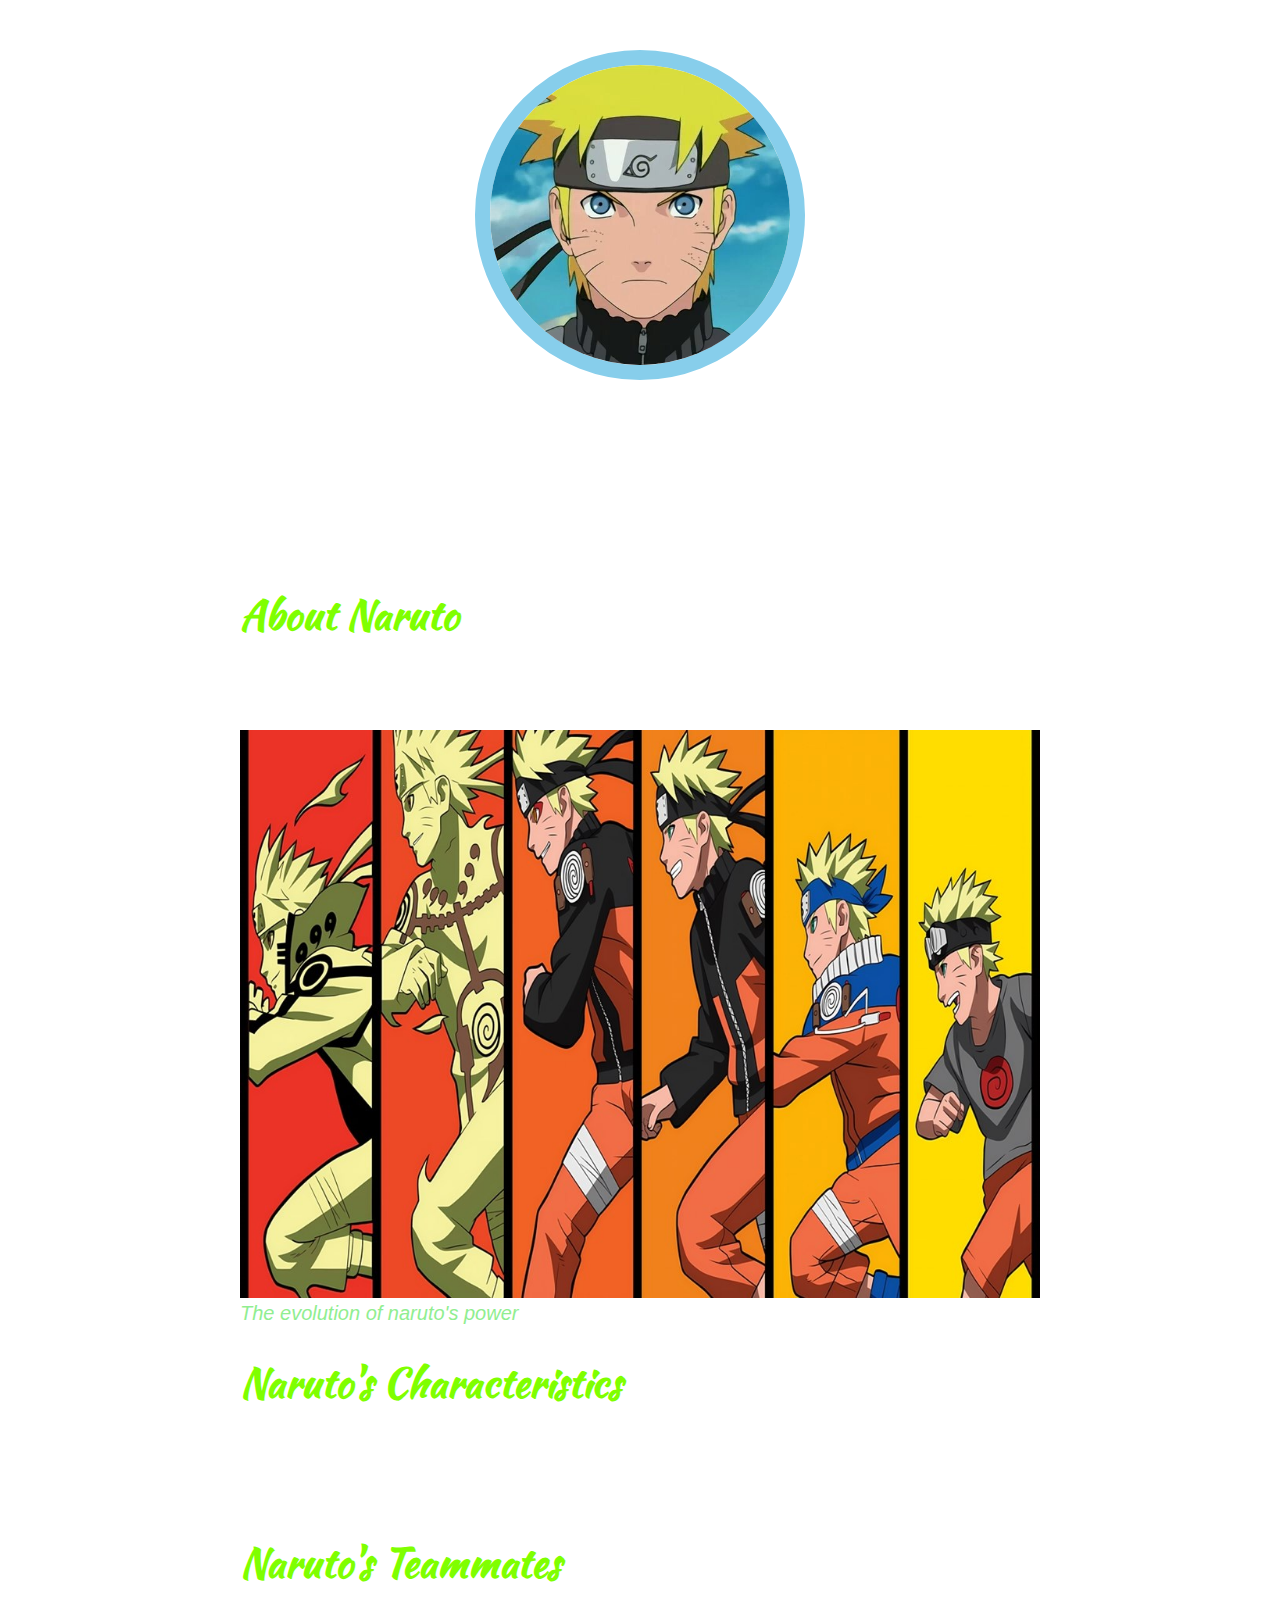
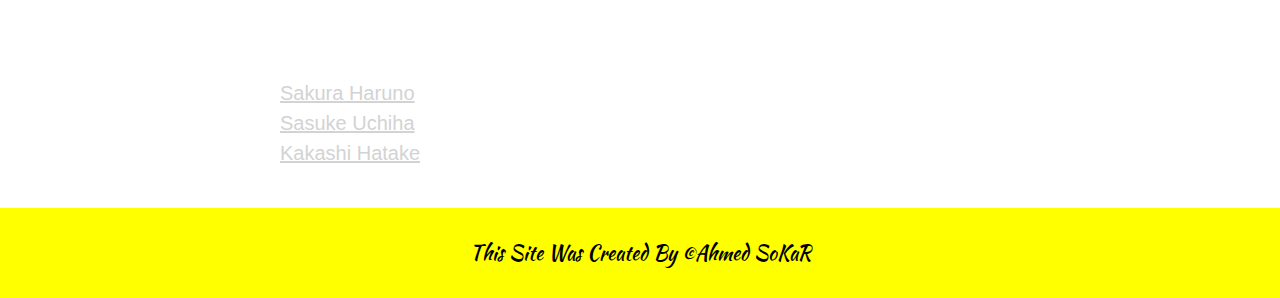
<file: index.html>
<!DOCTYPE <html>
<html>
    <head>
        <meta charset="UTF-8">
        <title>Naruto Uzumaki</title>
        <link rel="icon" href="img/Naruto.jpg">
        <link href="https://fonts.googleapis.com/css2?family=Kaushan+Script&display=swap" rel="stylesheet">
        <link rel="stylesheet" href="css/ninja.css">
    </head>
    <!--Header Element-->
    <body>
        <header>
            <img src="img/Naruto.jpg">
            <h1><b>Naruto Uzumaki</b></h1>
        </header>
    <!-- Main Element -->
    <main>
        <h2>About Naruto</h2>
        <p>Naruto is a Ninja in the hidden leaf village who was hated by his whole village for having a demon fox inside him and later on grew as the most powerful and loved ninja</p>
        <img src="img/Naruto-2.jpg">
        <p class="caption">The evolution of naruto's power</p>

        <!-- Characteristics -->

        <h2>Naruto's Characteristics</h2>
        <ol>
            <li>He has a demon fox inside him</li>
            <li>his own village hates him</li>
            <li>he's trying to be acknowledged by everyone</li>

        <!-- Teammates -->

        </ol>
        <h2>Naruto's Teammates</h2>
        <p>Naruto Grew having some awesome Teammates that supports him, Click on the links below to read more about them.</p>
        <ul>
            <li><a target="_blank" href="https://en.wikipedia.org/wiki/Sakura_Haruno">Sakura Haruno</a></li>
            <li><a target="_blank" href="https://en.wikipedia.org/wiki/Sasuke_Uchiha">Sasuke Uchiha</a></li>
            <li><a target="_blank" href="https://en.wikipedia.org/wiki/Kakashi_Hatake">Kakashi Hatake</a></li>
        </ul>
    </main>
    <!-- Footer Element -->
    <footer>
        <p>This site was created by &copy;Ahmed SoKaR</p>
    </footer>
    </body>
</html>
</file>
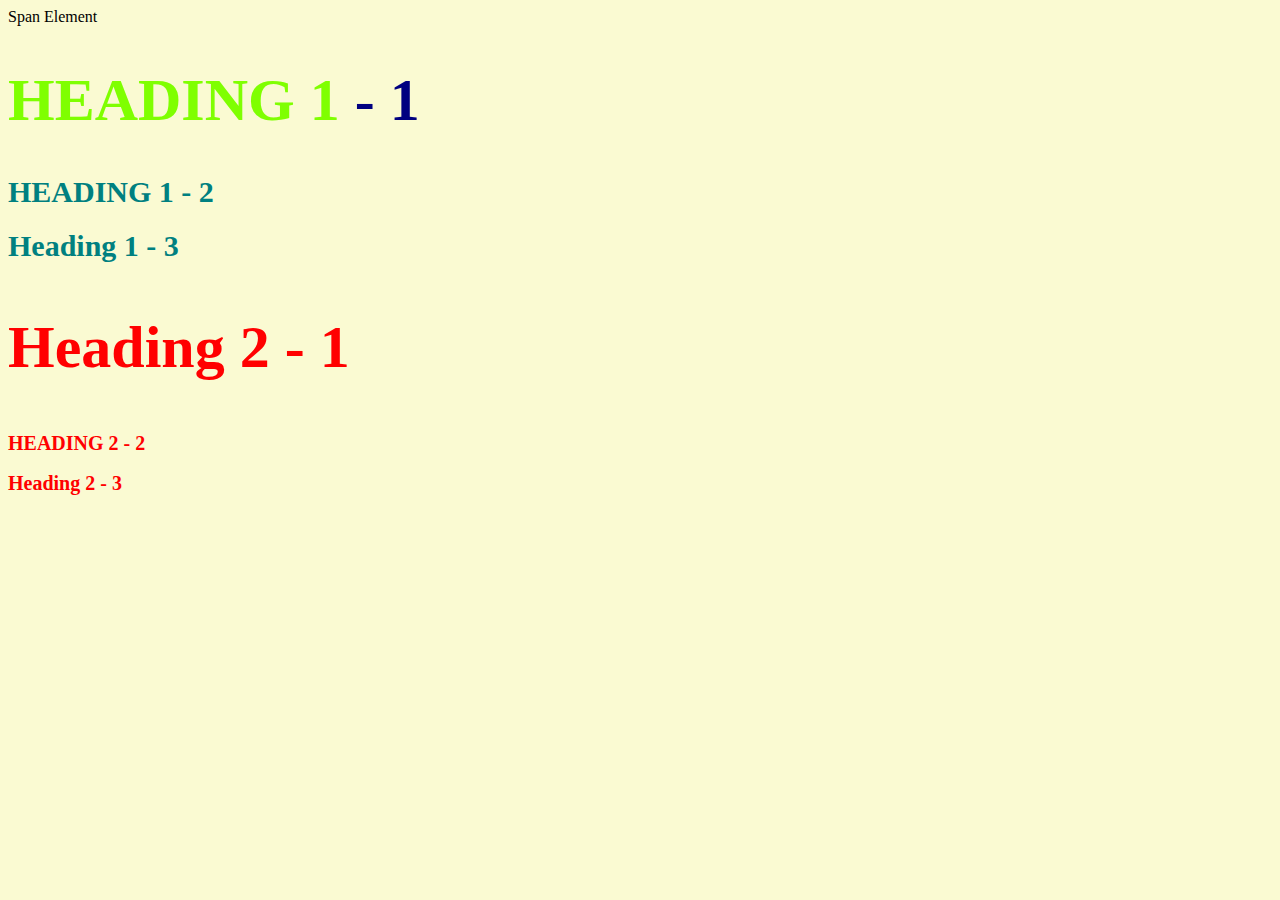
<file: style-test.html>
<!DOCTYPE html>
<html>
<head>
    <title>Style Test</title>
    <link rel="stylesheet" type="text/css" href="css/test.css" />
</head>
<body>
    <span>Span Element</span>
    <h1 class="big uppercase"><span>Heading 1</span> - 1</h1>
    <h1 class="uppercase">Heading 1 - 2</h1>
    <h1>Heading 1 - 3</h1>
      <h2 class="big">Heading 2 - 1</h2>
      <h2 class="uppercase">Heading 2 - 2</h2>
      <h2>Heading 2 - 3</h2>
</body>
</html>
</file>
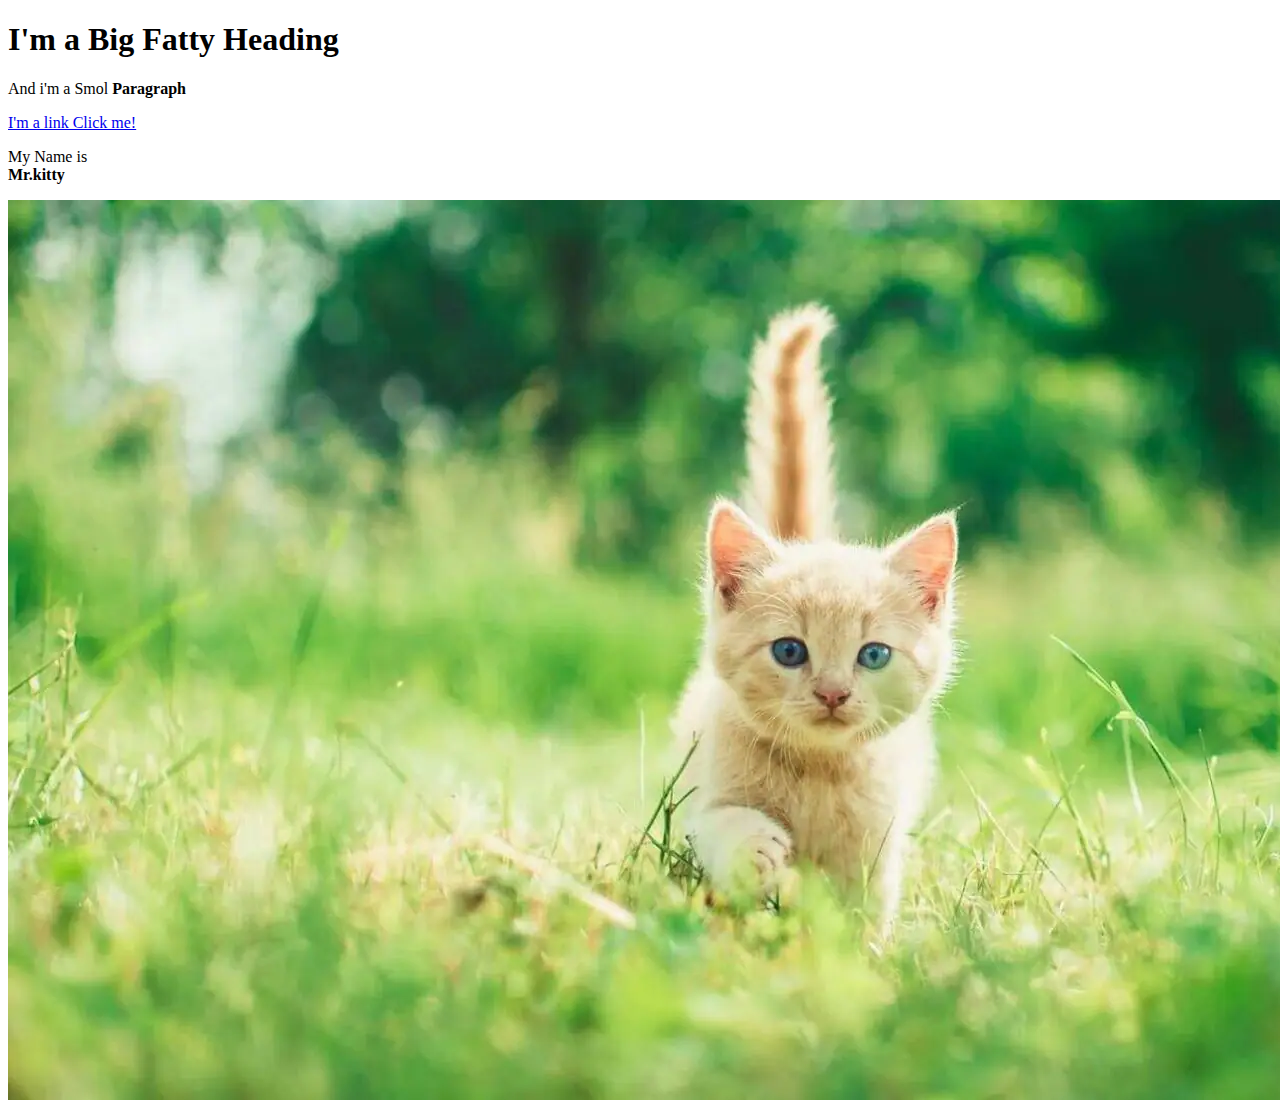
<file: test.html>
<!DOCTYPE html>
<html>
<head>
    <title>Test Page</title>
</head>
<body>
    <h1>I'm a Big Fatty Heading</h1>
    <p>And i'm a Smol <b>Paragraph</b></p>
    <a href="https://google.com" target="_blank" title="Let's get to google">I'm a link Click me!</a>
    <p>My Name is 
        <br /><b>Mr.kitty</b></p>
    <img src="img/cat.jpeg" />
</body>
</html>
</file>
<file: css/ninja.css>
/* Changes that is on the whole body */
body{
    color: white;
    background-size: cover;
    background-repeat: no-repeat;
    background-position: center center;
    background-attachment: fixed;
    background: url(https://images-wixmp-ed30a86b8c4ca887773594c2.wixmp.com/f/30563504-c3bc-42af-935b-35098674ade3/d2wpnk2-18ac75ed-31a6-4f7b-b898-30ff0a61c000.png/v1/fit/w_800,h_600,q_70,strp/hidden_leaf_background_by_tails19950_d2wpnk2-414w-2x.jpg?token=eyJ0eXAiOiJKV1QiLCJhbGciOiJIUzI1NiJ9.[base64].6gBNkAJMvFnNG7lPPbiSm5J-_WvCAnGuMGwJ9Sysy9Y);
    font-family: cursive, Arial, sans-serif;
    margin: 0;
    font-size: 20px;
    line-height: 30px;
}
/* All the Header Styles */
header{
    padding-top: 50px;
    padding-bottom: 50px;
    text-align: center;

}
header h1{
    font-size: 60px;
}
header img{
    border-radius: 165px;
    width: 300px;
    border: 15px solid skyblue;
}
ul li a{
    color: lightgray;
}
h1, h2{
    font-family: "Kaushan Script", cursive;
    font-size: 40px;
}
/* The Font Description from google (((IMPORTANT))) */
.kaushan-script-regular {
  font-family: "Kaushan Script", cursive;
  font-weight: 400;
  font-style: normal;
}
/* The Main Styles */
main{
    max-width: 800px;
    margin: 0 auto;
    padding: 20px;
}
main img{
    max-width: 100%;
}
h2{
    color:chartreuse;
    margin: 40px 0 10px;
}
a:hover{
    color: blueviolet;
    background-color: wheat;
    border-radius: 8px;
}
footer{
    padding: 10px;
    margin: 0;
    text-align: center;
    background-color: yellow;
    color: black;
    font-family: "Kaushan Script", cursive;
    text-transform: capitalize;
}
p.caption{
    color:lightgreen;
    font-style: italic;
    margin-top: 0;
}
</file>
<file: css/test.css>
body{
    background-color: lightgoldenrodyellow;
}
h1 {
font-size: 30px;
color: teal;
}

h2 {
font-size: 20px;
color: red;
}

.big {
font-size: 60px;
}

.uppercase {
text-transform: uppercase;
}

.big.uppercase {
color: navy;
}

h1 span {
color: chartreuse;
}
</file>
